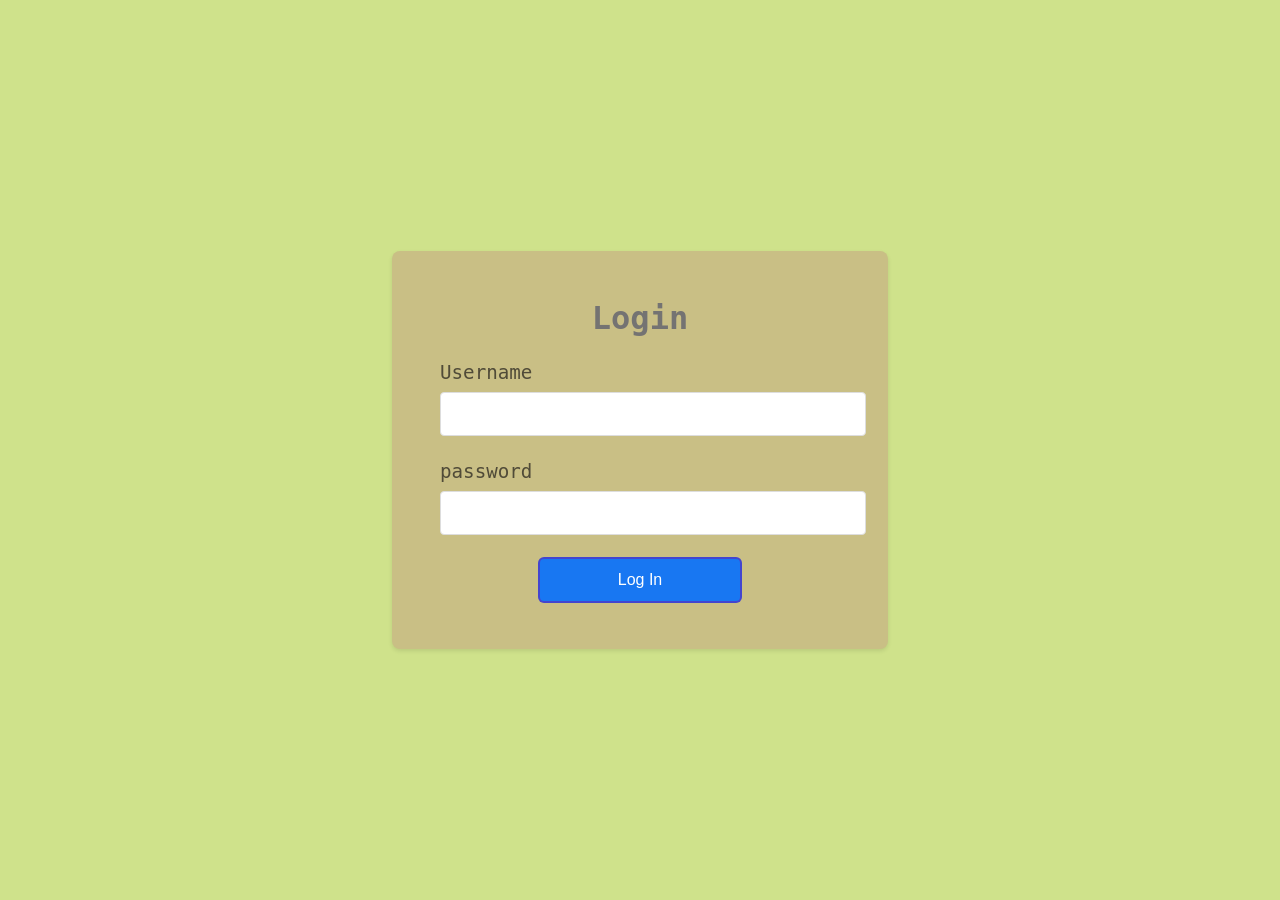
<file: Login.html>
<!DOCTYPE html>
<html lang="en">
<head>
    <meta charset="UTF-8">
    <meta name="viewport" content="width=device-width, initial-scale=1.0">
    <title>Document</title>
    <link rel="preconnect" href="https://fonts.googleapis.com">
<link rel="preconnect" href="https://fonts.gstatic.com" crossorigin>
<link href="https://fonts.googleapis.com/css2?family=Poppins:ital,wght@0,100;0,200;0,300;0,400;0,500;0,600;0,700;0,800;0,900;1,100;1,200;1,300;1,400;1,500;1,600;1,700;1,800;1,900&family=Roboto+Mono:ital,wght@0,100..700;1,100..700&display=swap" rel="stylesheet">
<link rel="stylesheet" href="login.css">

</head>
<body>
    <div class="container">
        <h2>Login</h2>
        <form id="loginform" action="index.html">
            <div class="form-grp">
                <label for="username">Username</label>
                <input type="text" id="username" required>
            </div>
            <div class="form-grp">      
                <label for="password">password</label>
                <input type="password" id="password" required>
            </div>
            <button type="submit">Log In</button>
        </form>
    </div>
    <script>
        const form = document.getElementById('loginform');
        form.addEventListener('submit',function(event){
            event.preventDefault();
            const username = document.getElementById('username').value;
            const password = document.getElementById('password').value;
            if(username=='bhai'&&password=='bhai'){
                form.reset();
    
                setTimeout(function() {
                    window.location.href = 'index.html'; 
                }, 500);
            
            }

            else{
                alert('login failed')
                form.reset();
            }
        
        });
        function navigate(){
            window.location.href = 'index.html'; 
        }
    </script>
</body>
</html>
</file>
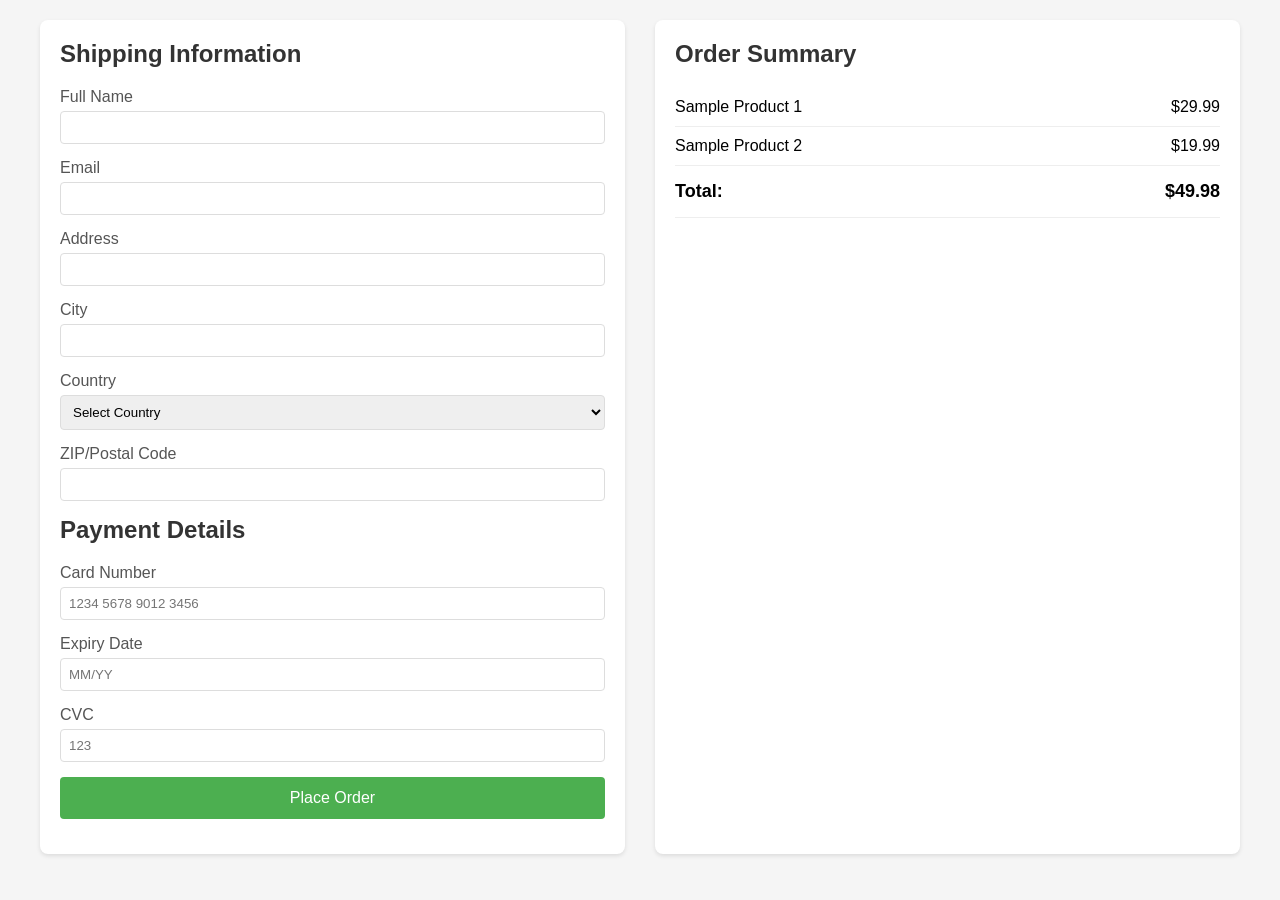
<file: t.html>
<!DOCTYPE html>
<html lang="en">
<head>
    <meta charset="UTF-8">
    <meta name="viewport" content="width=device-width, initial-scale=1.0">
    <title>Checkout Page</title>
    <style>
        body {
            font-family: Arial, sans-serif;
            margin: 0;
            padding: 20px;
            background-color: #f5f5f5;
        }

        .checkout-container {
            max-width: 1200px;
            margin: 0 auto;
            display: flex;
            gap: 30px;
            flex-wrap: wrap;
        }

        .form-section, .cart-section {
            background: white;
            padding: 20px;
            border-radius: 8px;
            box-shadow: 0 2px 4px rgba(0,0,0,0.1);
            flex: 1;
            min-width: 300px;
        }

        h2 {
            color: #333;
            margin-top: 0;
        }

        .form-group {
            margin-bottom: 15px;
        }

        label {
            display: block;
            margin-bottom: 5px;
            color: #555;
        }

        input, select {
            width: 100%;
            padding: 8px;
            border: 1px solid #ddd;
            border-radius: 4px;
            box-sizing: border-box;
        }

        .cart-item {
            display: flex;
            justify-content: space-between;
            padding: 10px 0;
            border-bottom: 1px solid #eee;
        }

        .total {
            font-weight: bold;
            padding: 15px 0;
            font-size: 18px;
        }

        .checkout-btn {
            background-color: #4CAF50;
            color: white;
            padding: 12px 20px;
            border: none;
            border-radius: 4px;
            cursor: pointer;
            width: 100%;
            font-size: 16px;
        }

        .checkout-btn:hover {
            background-color: #45a049;
        }

        #order-message {
            margin-top: 15px;
            text-align: center;
            color: #4CAF50;
        }
    </style>
</head>
<body>
    <div class="checkout-container">
        <!-- Form Section -->
        <div class="form-section">
            <h2>Shipping Information</h2>
            <form id="checkout-form">
                <div class="form-group">
                    <label for="full-name">Full Name</label>
                    <input type="text" id="full-name" required>
                </div>
                <div class="form-group">
                    <label for="email">Email</label>
                    <input type="email" id="email" required>
                </div>
                <div class="form-group">
                    <label for="address">Address</label>
                    <input type="text" id="address" required>
                </div>
                <div class="form-group">
                    <label for="city">City</label>
                    <input type="text" id="city" required>
                </div>
                <div class="form-group">
                    <label for="country">Country</label>
                    <select id="country" required>
                        <option value="">Select Country</option>
                        <option value="us">United States</option>
                        <option value="uk">United Kingdom</option>
                        <option value="ca">Canada</option>
                    </select>
                </div>
                <div class="form-group">
                    <label for="zip">ZIP/Postal Code</label>
                    <input type="text" id="zip" required>
                </div>

                <h2>Payment Details</h2>
                <div class="form-group">
                    <label for="card-number">Card Number</label>
                    <input type="text" id="card-number" placeholder="1234 5678 9012 3456" required>
                </div>
                <div class="form-group">
                    <label for="expiry">Expiry Date</label>
                    <input type="text" id="expiry" placeholder="MM/YY" required>
                </div>
                <div class="form-group">
                    <label for="cvc">CVC</label>
                    <input type="text" id="cvc" placeholder="123" required>
                </div>

                <button type="submit" class="checkout-btn">Place Order</button>
                <div id="order-message"></div>
            </form>
        </div>

        <!-- Cart Summary Section -->
        <div class="cart-section">
            <h2>Order Summary</h2>
            <div id="cart-items">
                <div class="cart-item">
                    <span>Sample Product 1</span>
                    <span>$29.99</span>
                </div>
                <div class="cart-item">
                    <span>Sample Product 2</span>
                    <span>$19.99</span>
                </div>
            </div>
            <div class="cart-item total">
                <span>Total:</span>
                <span id="cart-total">$49.98</span>
            </div>
        </div>
    </div>

    <script>
        document.getElementById('checkout-form').addEventListener('submit', function(e) {
            e.preventDefault();
            
            // Basic form validation
            const requiredFields = ['full-name', 'email', 'address', 'city', 'country', 'zip', 
                                 'card-number', 'expiry', 'cvc'];
            let isValid = true;

            requiredFields.forEach(field => {
                const input = document.getElementById(field);
                if (!input.value.trim()) {
                    isValid = false;
                    input.style.borderColor = '#ff0000';
                } else {
                    input.style.borderColor = '#ddd';
                }
            });

            if (isValid) {
                const messageDiv = document.getElementById('order-message');
                messageDiv.textContent = 'Order placed successfully! Thank you for your purchase.';
                
                // Clear form
                this.reset();
                
                // Clear message after 5 seconds
                setTimeout(() => {
                    messageDiv.textContent = '';
                }, 5000);
                
                // Here you would typically send the form data to a server
                // Example:
                // const formData = new FormData(this);
                // fetch('/api/checkout', { method: 'POST', body: formData });
            }
        });
    </script>
</body>
</html>
</file>
<file: login.css>
*{
    margin: 0px;
    padding: 0px;
}

body {
    display: flex;
    justify-content: center;
    align-items: center; 
    min-height: 100vh;
    background-color: #a2c71f83;
    font-family: monospace;
    
}

.container{
    width: 100%;
    max-width: 400px;
    background-color: #c9bf85;
    padding: 3rem;
    border-radius: 8px;
    box-shadow: 0 2px 4px rgba(0, 0, 0, 0.1);
    transition-duration: 2s;
}
h2{
    text-align: center;
    font-size: 2rem;
    margin-bottom: 1.5rem;
    color: #747372;
    transition-duration: 2s;

}
.form-grp {
    margin-bottom: 1.5rem;
}
label {
    display: block;
    font-size: 1.2rem;
    margin-bottom: 0.5rem;
    color: #504B38;
    transition-duration: 2s;

}
input {
    width: 100%;
    padding: 0.75rem;
    border: 1px solid #ddd;
    border-radius: 4px;
    font-size: 1rem;
    transition-duration: 2s;

}
input:focus {
    outline: none;
    box-shadow: 0 0 0 2px rgba(216, 195, 163, 1);
}
button {
    width: 50%;
    margin-left: 25%;
    padding: 0.75rem;
    background-color: #1877f2;
    color: white;
    border-radius: 4px;
    border: none;
    box-shadow: 0 0 0 2px rgb(67, 69, 207);
    font-size: 1rem;
}
@media (max-width:480px){
    .container{
        transform: scale(0.5);
    }
}
/* 
color palletet

https://colorhunt.co/palette/f8f3d9ebe5c2b9b28a504b38

*/
</file>
